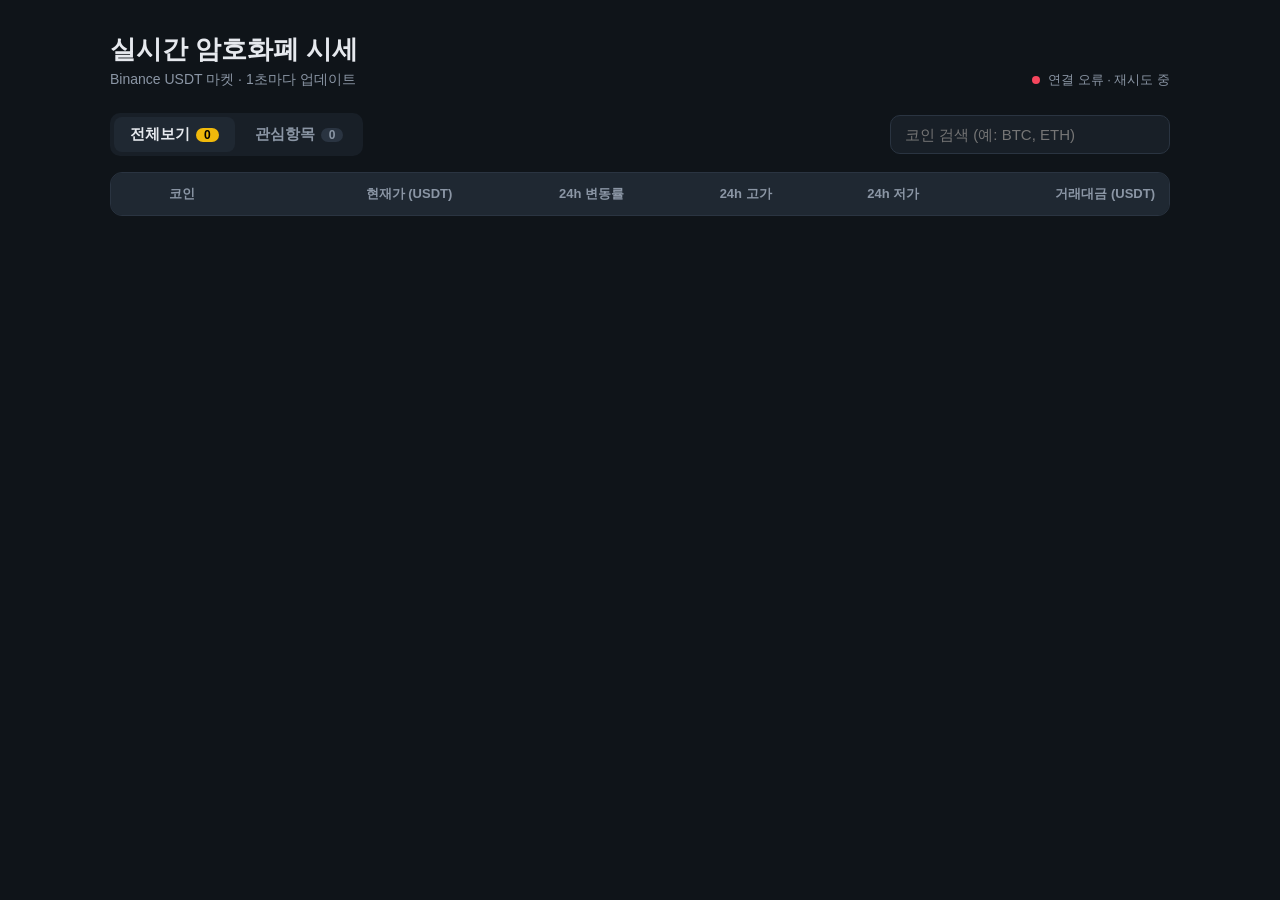
<file: JS/day4/index.html>
<!DOCTYPE html>
<html lang="ko">
<head>
    <meta charset="UTF-8">
    <meta name="viewport" content="width=device-width, initial-scale=1.0">
    <title>실시간 암호화폐 시세</title>
    <link rel="stylesheet" href="style.css">
</head>
<body>
    <main class="app">
        <!-- 헤더 -->
        <header class="app-header">
            <div>
                <h1>실시간 암호화폐 시세</h1>
                <p class="subtitle">Binance USDT 마켓 · 1초마다 업데이트</p>
            </div>
            <div class="status">
                <span id="status-dot" class="dot"></span>
                <span id="status-text">연결 중...</span>
            </div>
        </header>

        <!-- 탭 + 검색 -->
        <div class="toolbar">
            <div class="tabs" role="tablist">
                <button class="tab active" data-tab="all" role="tab">
                    전체보기 <span id="count-all" class="count">0</span>
                </button>
                <button class="tab" data-tab="favorites" role="tab">
                    관심항목 <span id="count-fav" class="count">0</span>
                </button>
            </div>
            <input type="search" id="search" class="search"
                   placeholder="코인 검색 (예: BTC, ETH)" autocomplete="off">
        </div>

        <!-- 시세 표 -->
        <div class="table-wrap">
            <table class="coin-table">
                <thead>
                    <tr>
                        <th class="col-star"></th>
                        <th class="col-name">코인</th>
                        <th class="col-num">현재가 (USDT)</th>
                        <th class="col-num">24h 변동률</th>
                        <th class="col-num hide-mobile">24h 고가</th>
                        <th class="col-num hide-mobile">24h 저가</th>
                        <th class="col-num hide-tablet">거래대금 (USDT)</th>
                    </tr>
                </thead>
                <tbody id="coin-list"></tbody>
            </table>
            <p id="empty-message" class="empty hidden"></p>
        </div>
    </main>

    <script src="script.js"></script>
</body>
</html>
</file>
<file: JS/day4/style.css>
/* =========================================
   1. 기본 설정
   ========================================= */
:root {
    --bg: #0f1419;
    --panel: #181f27;
    --panel-2: #1f2832;
    --line: #2a3441;
    --text: #e6e9ee;
    --text-sub: #8b96a5;
    --up: #f6465d;       /* 상승: 빨강 (국내 거래소 기준) */
    --down: #2e7dff;     /* 하락: 파랑 */
    --accent: #f0b90b;   /* 바이낸스 노랑 */
}

* {
    margin: 0;
    padding: 0;
    box-sizing: border-box;
}

body {
    font-family: "Apple SD Gothic Neo", "Malgun Gothic", sans-serif;
    background-color: var(--bg);
    color: var(--text);
}

.app {
    max-width: 1100px;
    margin: 0 auto;
    padding: 32px 20px;
}

/* =========================================
   2. 헤더
   ========================================= */
.app-header {
    display: flex;
    justify-content: space-between;
    align-items: flex-end;
    gap: 16px;
    margin-bottom: 24px;
}

h1 {
    font-size: 26px;
}

.subtitle {
    color: var(--text-sub);
    font-size: 14px;
    margin-top: 4px;
}

.status {
    display: flex;
    align-items: center;
    gap: 8px;
    font-size: 13px;
    color: var(--text-sub);
    white-space: nowrap;
}

.dot {
    width: 8px;
    height: 8px;
    border-radius: 50%;
    background-color: var(--text-sub);
}

.dot.live {
    background-color: #0ecb81;
    box-shadow: 0 0 0 0 rgba(14, 203, 129, 0.6);
    animation: pulse 1.5s infinite;
}

.dot.error {
    background-color: var(--up);
}

@keyframes pulse {
    70%  { box-shadow: 0 0 0 8px rgba(14, 203, 129, 0); }
    100% { box-shadow: 0 0 0 0 rgba(14, 203, 129, 0); }
}

/* =========================================
   3. 탭 + 검색
   ========================================= */
.toolbar {
    display: flex;
    justify-content: space-between;
    align-items: center;
    gap: 16px;
    margin-bottom: 16px;
}

.tabs {
    display: flex;
    gap: 4px;
    padding: 4px;
    background-color: var(--panel);
    border-radius: 10px;
}

.tab {
    display: flex;
    align-items: center;
    gap: 6px;
    padding: 8px 16px;
    font-size: 15px;
    font-weight: 700;
    color: var(--text-sub);
    background: none;
    border: none;
    border-radius: 8px;
    cursor: pointer;
}

.tab.active {
    background-color: var(--panel-2);
    color: var(--text);
}

.count {
    padding: 0 8px;
    font-size: 12px;
    border-radius: 999px;
    background-color: var(--line);
}

.tab.active .count {
    background-color: var(--accent);
    color: #000;
}

.search {
    width: 280px;
    padding: 10px 14px;
    font-size: 15px;
    color: var(--text);
    background-color: var(--panel);
    border: 1px solid var(--line);
    border-radius: 10px;
}

.search:focus {
    outline: none;
    border-color: var(--accent);
}

/* =========================================
   4. 시세 표
   ========================================= */
.table-wrap {
    background-color: var(--panel);
    border: 1px solid var(--line);
    border-radius: 12px;
    overflow: hidden;
}

.coin-table {
    width: 100%;
    border-collapse: collapse;
    font-variant-numeric: tabular-nums;  /* 숫자 폭을 같게 → 가격이 바뀌어도 흔들리지 않음 */
}

.coin-table th {
    position: sticky;
    top: 0;
    padding: 12px 14px;
    font-size: 13px;
    font-weight: 600;
    color: var(--text-sub);
    text-align: left;
    background-color: var(--panel-2);
}

.coin-table td {
    padding: 12px 14px;
    font-size: 15px;
    border-top: 1px solid var(--line);
}

.coin-table tbody tr:hover {
    background-color: var(--panel-2);
}

.col-num {
    text-align: right !important;
}

.col-star {
    width: 44px;
}

.symbol {
    font-weight: 700;
}

.quote {
    color: var(--text-sub);
    font-size: 12px;
    margin-left: 2px;
}

.up   { color: var(--up); }
.down { color: var(--down); }

/* 관심항목 별 버튼 */
.star {
    font-size: 18px;
    line-height: 1;
    color: var(--line);
    background: none;
    border: none;
    cursor: pointer;
    transition: transform 0.15s, color 0.15s;
}

.star:hover {
    transform: scale(1.2);
    color: var(--text-sub);
}

.star.on {
    color: var(--accent);
}

/* 가격이 바뀐 순간 잠깐 배경 깜빡임 */
.flash-up   { animation: flashUp 0.6s; }
.flash-down { animation: flashDown 0.6s; }

@keyframes flashUp {
    from { background-color: rgba(246, 70, 93, 0.25); }
    to   { background-color: transparent; }
}

@keyframes flashDown {
    from { background-color: rgba(46, 125, 255, 0.25); }
    to   { background-color: transparent; }
}

.hidden {
    display: none !important;
}

.empty {
    padding: 48px 20px;
    text-align: center;
    color: var(--text-sub);
}

/* =========================================
   5. 반응형
   ========================================= */
@media (max-width: 900px) {
    .hide-tablet { display: none; }
}

@media (max-width: 640px) {
    .app {
        padding: 20px 12px;
    }

    .app-header,
    .toolbar {
        flex-direction: column;
        align-items: stretch;
    }

    .search {
        width: 100%;
    }

    .hide-mobile { display: none; }

    .coin-table th,
    .coin-table td {
        padding: 10px 8px;
        font-size: 14px;
    }
}
</file>
